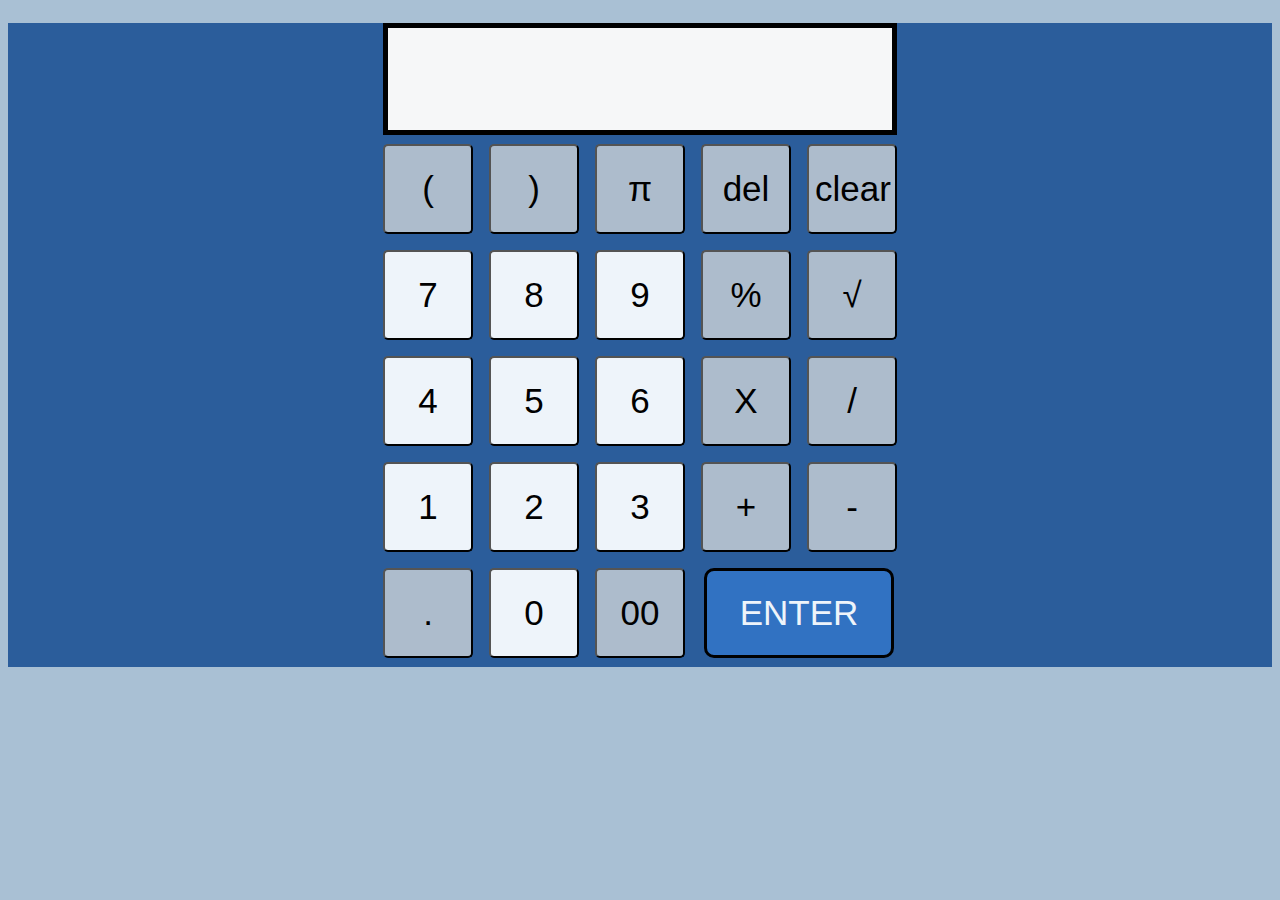
<file: Task_01Calc/index.html>
<!DOCTYPE html>
<html lang="en">

<head>
    <meta charset="UTF-8">
    <meta http-equiv="X-UA-Compatible" content="IE=edge">
    <meta name="viewport" content="width=device-width, initial-scale=1.0">
    <link rel="stylesheet" href="./style.css">
    <title>Calculator</title>
</head>

<body>

    <div class="container">
        <input type="text" id="display">
        <table>
            <tr>
                <td><button id="btn">(</button></td>
                <td><button id="btn">)</button></td>
                <td><button id="btn">π</button></td>
                <td><button id="btn">del</button></td>
                <td><button id="clear">clear</button></td>

            </tr>

            <tr>
                <td><button id="Mbtn">7</button></td>
                <td><button id="Mbtn">8</button></td>
                <td><button id="Mbtn">9</button></td>
                <td><button id="btn">%</button></td>
                <td><button id="btn"><span>&#8730;</span></button></td>

            </tr>


            <tr>
                <td><button id="Mbtn">4</button></td>
                <td><button id="Mbtn">5</button></td>
                <td><button id="Mbtn">6</button></td>
                <td><button id="btn">X</button></td>
                <td><button id="btn">/</button></td>

            </tr>


            <tr>
                <td><button id="Mbtn">1</button></td>
                <td><button id="Mbtn">2</button></td>
                <td><button id="Mbtn">3</button></td>
                <td><button id="btn">+</button></td>
                <td><button id="btn">-</button></td>

            </tr>


            <tr>
                <td><button id="btn">.</button></td>
                <td><button id="Mbtn">0</button></td>
                <td><button id="twozero">00</button></td>

                <td colspan="2"><button id="enter">ENTER</button></td>

            </tr>



        </table>




    </div>

    <script src="./script.js"></script>

</body>

</html>
</file>
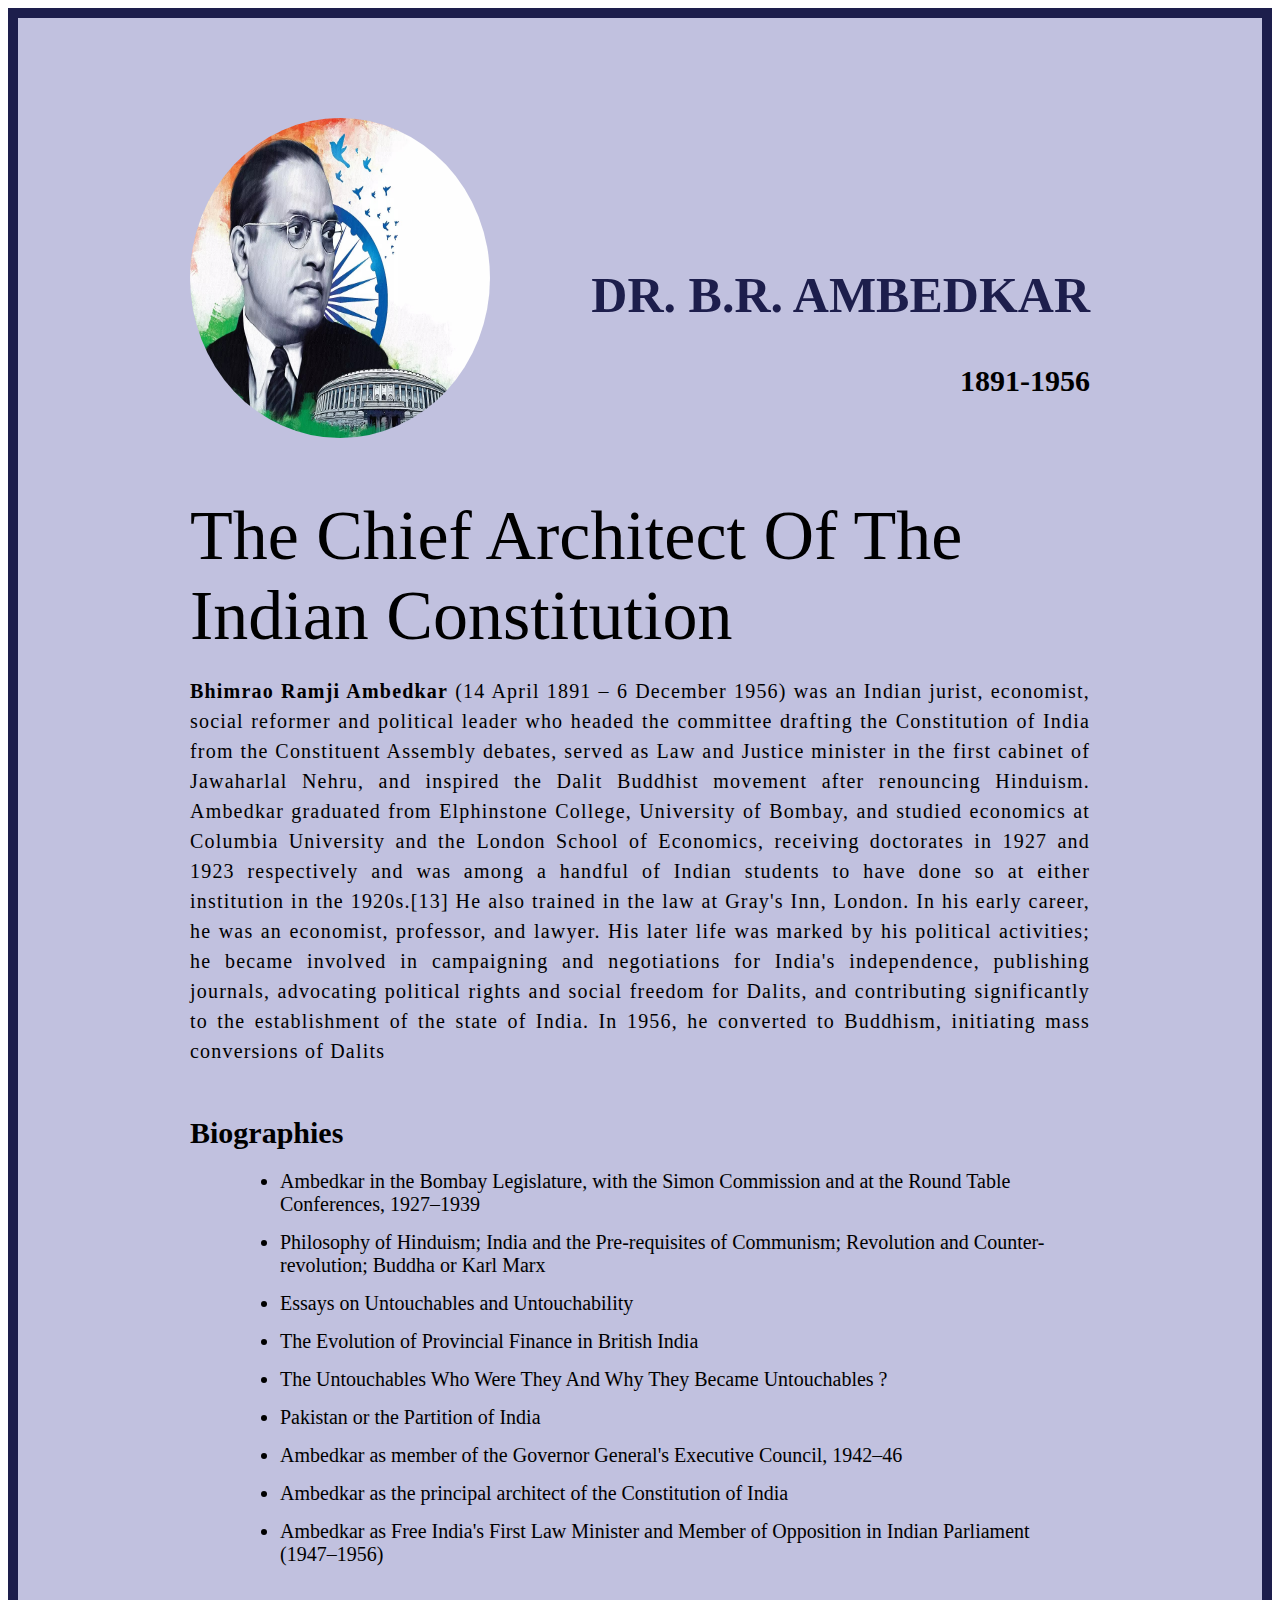
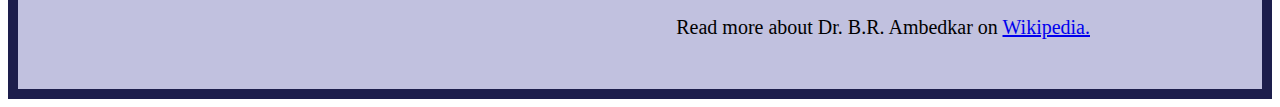
<file: Task_02 Tribute page/index.html>
<!DOCTYPE html>
<html lang="en">

<head>
  <meta charset="UTF-8" />
  <meta http-equiv="X-UA-Compatible" content="IE=edge" />
  <meta name="viewport" content="width=device-width, initial-scale=1.0" />

  <link rel="stylesheet" href="style.css" />
  <title>Tribute Page</title>
</head>

<body>
  <div class="container">
    <div class="content">
      <section class="top_section">
        <div class="image_container">
          <img src="./pic.jpg" alt="pic" />
        </div>
        <div>
          <h1>Dr. B.R. Ambedkar</h1>
          <h4>1891-1956</h4>
        </div>
      </section>
      <section class="about_section">
        <h2>The Chief Architect Of The Indian Constitution</h2>
        <p>
          <b>Bhimrao Ramji Ambedkar</b> (14 April 1891 – 6 December 1956) was an Indian jurist, economist, social
          reformer and political leader who headed the committee drafting the Constitution of India from the Constituent
          Assembly debates, served as Law and Justice minister in the first cabinet of Jawaharlal Nehru, and inspired
          the Dalit Buddhist movement after renouncing Hinduism.

          Ambedkar graduated from Elphinstone College, University of Bombay, and studied economics at Columbia
          University and the London School of Economics, receiving doctorates in 1927 and 1923 respectively and was
          among a handful of Indian students to have done so at either institution in the 1920s.[13] He also trained in
          the law at Gray's Inn, London. In his early career, he was an economist, professor, and lawyer. His later life
          was marked by his political activities; he became involved in campaigning and negotiations for India's
          independence, publishing journals, advocating political rights and social freedom for Dalits, and contributing
          significantly to the establishment of the state of India. In 1956, he converted to Buddhism, initiating mass
          conversions of Dalits
        </p>

      </section>
      <section class="biography_section">
        <h3>Biographies</h3>
        <ul>
          <li> Ambedkar in the Bombay Legislature, with the Simon Commission and at the Round Table Conferences,
            1927–1939</li>
          <li>Philosophy of Hinduism; India and the Pre-requisites of Communism; Revolution and Counter-revolution;
            Buddha or Karl Marx</li>
          <li>Essays on Untouchables and Untouchability</li>
          <li>The Evolution of Provincial Finance in British India</li>
          <li>The Untouchables Who Were They And Why They Became Untouchables ?</li>
          <li>Pakistan or the Partition of India</li>
          <li>Ambedkar as member of the Governor General's Executive Council, 1942–46</li>
          <li>Ambedkar as the principal architect of the Constitution of India</li>
          <li>Ambedkar as Free India's First Law Minister and Member of Opposition in Indian Parliament (1947–1956)</li>




        </ul>

      </section>
      <footer>
        <p> Read more about Dr. B.R. Ambedkar on <a href="https://en.wikipedia.org/wiki/B._R._Ambedkar">
            Wikipedia.</a></p>
      </footer>
    </div>
  </div>
</body>

</html>
</file>
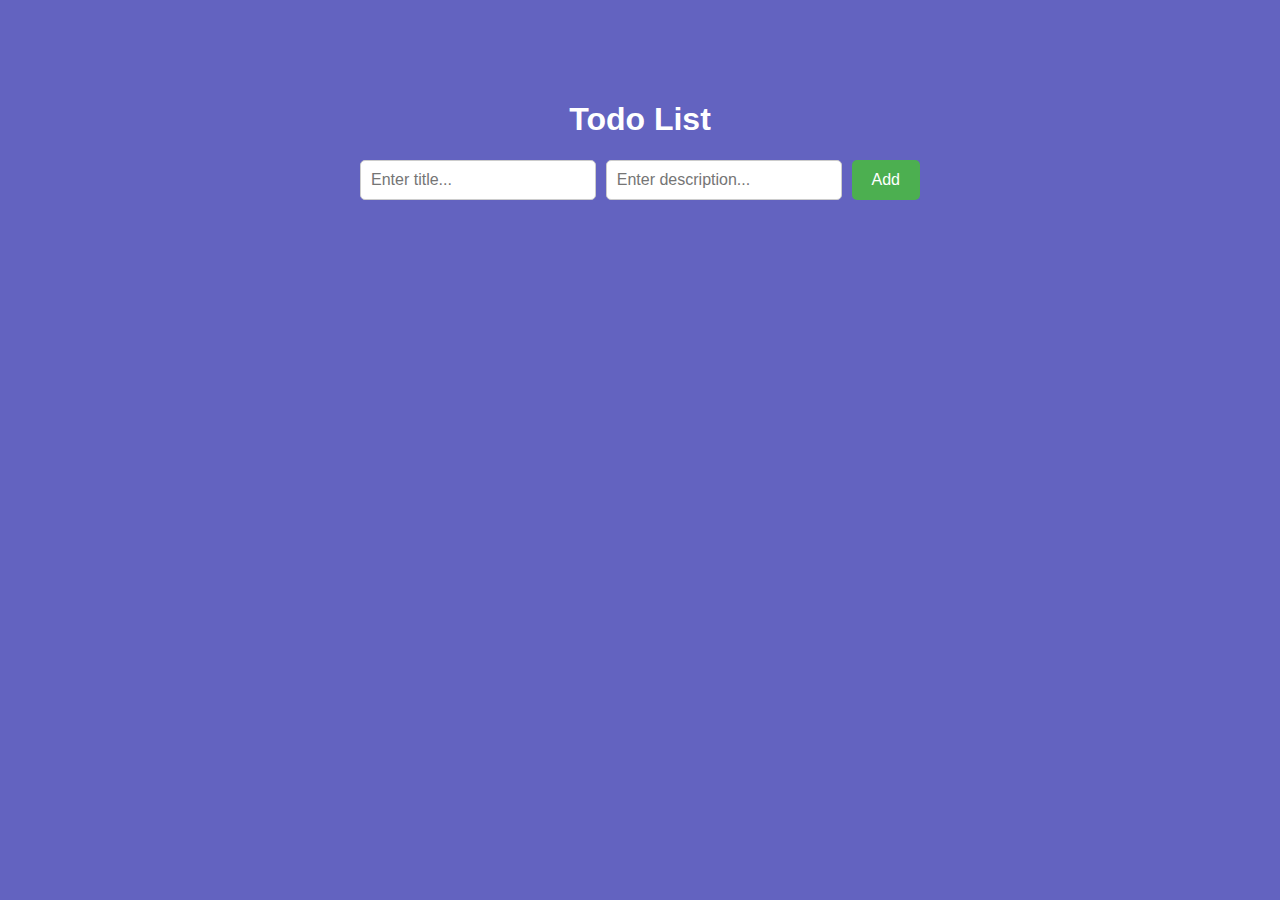
<file: Task_03 Todo App/index.html>
<!DOCTYPE html>
<html lang="en">

<head>
    <meta charset="UTF-8">
    <meta http-equiv="X-UA-Compatible" content="IE=edge">
    <meta name="viewport" content="width=device-width, initial-scale=1.0">
    <link rel="stylesheet" href="style.css">
    <title>Todo App</title>
</head>

<body>
    <div class="todo-container">
        <h1>Todo List</h1>
        <form>
            <input type="text" placeholder="Enter title...">
            <input type="text" placeholder="Enter description...">
            <button type="submit">Add</button>
        </form>
        <ul class="todo-list">
        </ul>
    </div>
    <script src="./script.js"></script>
</body>

</html>
</file>
<file: Task_01Calc/style.css>
/* Your CSS Code here. */

body{
    background-color: rgb(169, 192, 212);

}

.container{
    text-align: center;
    margin-top: 23px;
    background-color:  #2b5d9b;
    height: auto;
}

table{
    margin: auto;
}

button{
    border-radius: 5px;
    font-size: 35px;
    background: #adbccc;
    width: 90px;
    height: 90px;
    margin: 6px;
}
input{
    height: 100px;
    width: 500px;
    border: 5px solid black;
    font-size: 35px;
    background-color: #f6f7f8;
}

#enter{
    width: 190px;
    background-color: #3172c2;
    color: #eef4fa;
    border: solid black;
    border-radius: 10px;
}

#Mbtn{
    background-color: #eef4fa;
}
</file>
<file: Task_02 Tribute page/style.css>
/* Desktop Styles */

.container {
    background-color: #c1c1df;
    min-height: 100vh;
    border: 10px solid #1D1E4C;

}

.top_section {
    margin-top: 100px;
    display: flex;
    justify-content: space-between;
    align-items: flex-end;
}

.top_section h1 {
    font-size: 50px;
    font-weight: bold;
    color: #1D1E4C;
    text-transform: uppercase;
}

.top_section h4 {
    text-align: end;
    font-size: 30px;
}

.image_container {
    border-radius: 50%;
    overflow: hidden;
}

.content {
    max-width: 900px;
    margin: 0 auto;
}

.image_container,
img {
    width: 300px;
    height: 320px;
}

.about_section {
    margin-top: 50px;
}

.about_section h2 {
    font-size: 70px;
    font-weight: 400;
    margin-bottom: 20px;
}

.about_section p {
    font-size: 20px;
    line-height: 30px;
    letter-spacing: 1.2px;
    text-align: justify;
}

.biography_section {
    margin: 50px 0;
}

.biography_section h3 {
    margin-bottom: 20px;
    font-size: 30px;
}

.biography_section ul {
    margin-left: 50px;
}

.biography_section li {
    margin-bottom: 15px;
    font-size: 20px;
}

footer {
    margin: 50px 0;
}

footer p {
    text-align: end;
    font-size: 20px;
}

/* Mobile Styles */

@media (max-width: 768px) {
    .top_section {
        flex-direction: column;
        align-items: center;
        margin-top: 50px;
    }

    .top_section h1 {
        font-size: 40px;
        text-align: center;
    }

    .top_section h4 {
        font-size: 25px;
        text-align: center;
        margin-top: 10px;
    }

    .image_container,
    img {
        width: 200px;
        height: 220px;
    }

    .about_section h2 {
        font-size: 50px;
        margin-top: 30px;
        text-align: center;
    }

    .about_section p {
        font-size: 16px;
        line-height: 25px;
        letter-spacing: 0.8px;
        text-align: justify;
        margin-top: 20px;
    }

    .biography_section h3 {
        font-size: 25px;
        margin-top: 30px;
        text-align: center;
    }

    .biography_section ul {
        margin-left: 20px;
    }

    .biography_section li {
        font-size: 16px;
        margin-bottom: 10px;
    }

    footer p {
        font-size: 16px;
    }
}
</file>
<file: Task_03 Todo App/style.css>
body {
	font-family: Arial, sans-serif;
	margin: 0;
	padding: 0;
    background-color: rgb(99, 99, 192);
}

.todo-container {
	max-width: 600px;
	margin: 0 auto;
	padding: 20px;
    margin-top: 60px;
    box-sizing: border-box;
}

h1 {
	text-align: center;
    color: white;
}

form {
	display: flex;
	flex-wrap: wrap;
	margin-bottom: 20px;
}

input[type="text"] {
	flex: 1;
	padding: 10px;
	margin-right: 10px;
	border: 1px solid #ccc;
	border-radius: 5px;
	font-size: 16px;
}

button[type="submit"] {
	padding: 10px 20px;
	background-color: #4CAF50;
	color: #fff;
	border: none;
	border-radius: 5px;
	font-size: 16px;
	cursor: pointer;
}

button[type="submit"]:hover {
	background-color: #3e8e41;
}

ul {
	padding: 0;
}

li {
	display: flex;
	justify-content: space-between;
	align-items: center;
	margin-bottom: 10px;
	padding: 10px;
	background-color: #f9f9f9;
	border-radius: 5px;
	border: 1px solid #ccc;
}

li span {
	flex: 1;
}

li button {
	margin-left: 10px;
	background-color: black;
	color: #fff;
	border: none;
	border-radius: 5px;
	font-size: 16px;
	cursor: pointer;
}

li button:hover {
	background-color: #da190b;
}
</file>
